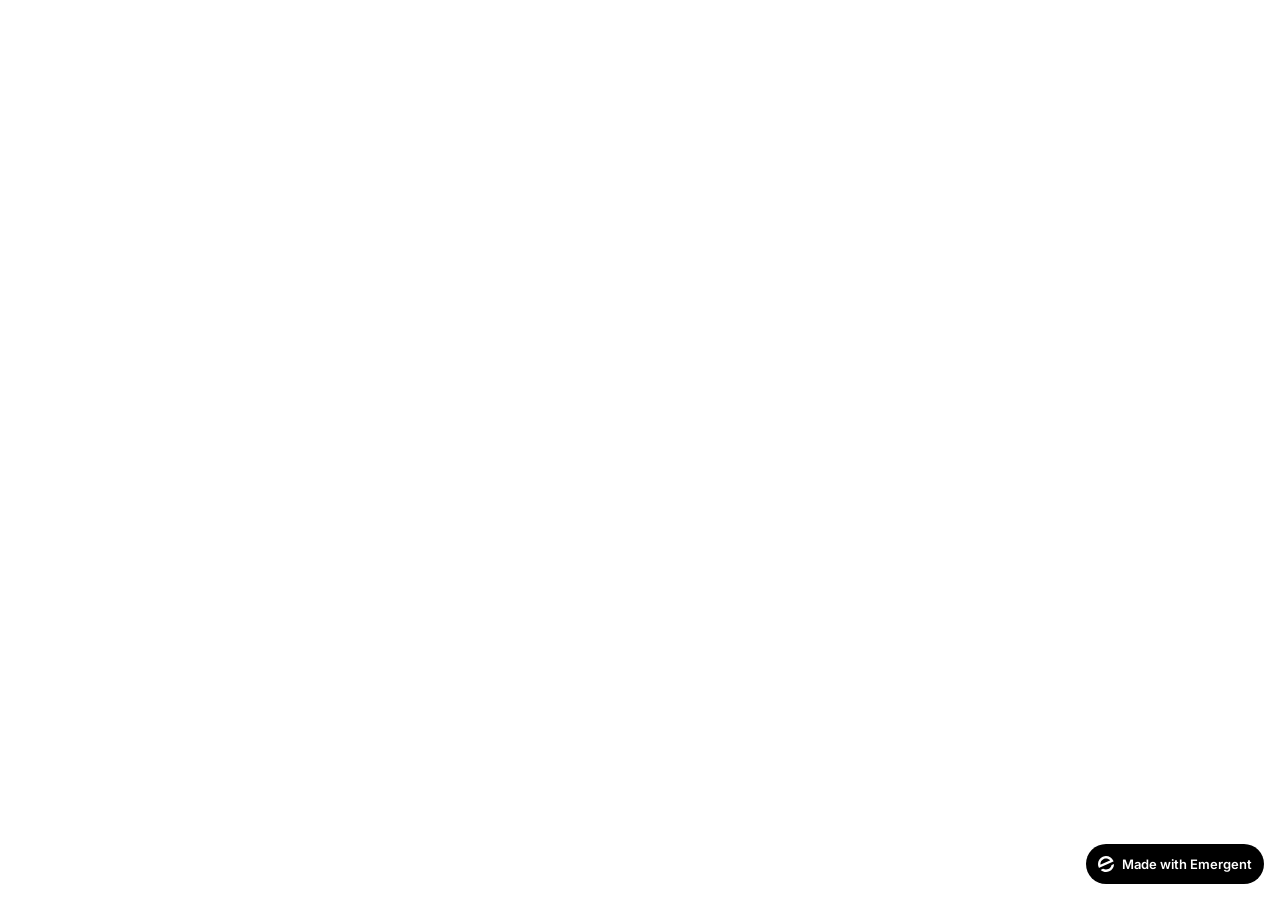
<file: frontend/public/index.html>
<!doctype html>
<html lang="en">
    <head>
        <meta charset="utf-8" />
        <meta name="viewport" content="width=device-width, initial-scale=1" />
        <meta name="theme-color" content="#000000" />
        <meta name="description" content="A product of emergent.sh" />
        <link rel="preconnect" href="https://fonts.googleapis.com" />
        <link rel="preconnect" href="https://fonts.gstatic.com" crossorigin />
        <link href="https://fonts.googleapis.com/css2?family=Inter:wght@600&display=swap" rel="stylesheet" />
        <!--
        manifest.json provides metadata used when your web app is installed on a
        user's mobile device or desktop. See https://developers.google.com/web/fundamentals/web-app-manifest/
        -->
        <!--
        Notice the use of %PUBLIC_URL% in the tags above.
        It will be replaced with the URL of the `public` folder during the build.
        Only files inside the `public` folder can be referenced from the HTML.

        Unlike "/favicon.ico" or "favicon.ico", "%PUBLIC_URL%/favicon.ico" will
        work correctly both with client-side routing and a non-root public URL.
        Learn how to configure a non-root public URL by running `npm run build`.
        -->
        <title>HelpFast — Home services, fast.</title>
        <script>window.addEventListener("error",function(e){if(e.error instanceof DOMException&&e.error.name==="DataCloneError"&&e.message&&e.message.includes("PerformanceServerTiming")){e.stopImmediatePropagation();e.preventDefault()}},true);</script>
        <script src="https://assets.emergent.sh/scripts/emergent-main.js"></script>
    </head>
    <body>
        <noscript>You need to enable JavaScript to run this app.</noscript>
        <div id="root"></div>
        <!--
      This HTML file is a template.
      If you open it directly in the browser, you will see an empty page.

      You can add webfonts, meta tags, or analytics to this file.
      The build step will place the bundled scripts into the <body> tag.

      To begin the development, run `npm start` or `yarn start`.
      To create a production bundle, use `npm run build` or `yarn build`.
    -->
        <a
            id="emergent-badge"
            target="_blank"
            href="https://app.emergent.sh/?utm_source=emergent-badge"
            style="
                display: inline-flex !important;
                box-sizing: border-box;
                width: 178px;
                height: 40px;
                padding: 8px 12px 8px 12px;
                align-items: center !important;
                gap: 8px;
                border-radius: 50px !important;
                background: #000 !important;
                position: fixed !important;
                bottom: 16px;
                right: 16px;
                text-decoration: none;
                font-family: -apple-system, BlinkMacSystemFont,
                    &quot;Segoe UI&quot;, Roboto, Oxygen, Ubuntu, Cantarell,
                    &quot;Open Sans&quot;, &quot;Helvetica Neue&quot;,
                    sans-serif !important;
                font-size: 12px !important;
                z-index: 9999 !important;
            "
        >
            <svg xmlns="http://www.w3.org/2000/svg" width="16" height="16" viewBox="0 0 16 16" fill="none">
                <path d="M15.5702 8.13142C15.7729 8.0412 16.0007 8.18878 15.9892 8.4103C15.8374 11.3192 14.0965 14.0405 11.2531 15.3065C8.40964 16.5725 5.2224 16.0453 2.95912 14.2117C2.78676 14.072 2.82955 13.804 3.03219 13.7137L4.95677 12.8568C5.04866 12.8159 5.15446 12.823 5.24204 12.8725C6.73377 13.7153 8.59176 13.8649 10.2772 13.1145C11.9626 12.3641 13.0947 10.8833 13.4665 9.21075C13.4883 9.11256 13.5539 9.02918 13.6457 8.98827L15.5702 8.13142Z" fill="white"/>
                <path fill-rule="evenodd" clip-rule="evenodd" d="M15.3066 4.74698L15.5067 5.19653C15.5759 5.35178 15.5061 5.53366 15.3508 5.60278L1.29992 11.8586C1.14467 11.9278 0.962794 11.8579 0.893675 11.7027L0.701732 11.2716L0.693457 11.2531C-1.10317 7.21778 0.711626 2.49007 4.74692 0.693443C8.78221 -1.10318 13.51 0.711693 15.3066 4.74698ZM2.82356 8.55367C2.63552 8.63739 2.41991 8.51617 2.40853 8.31065C2.28373 6.05724 3.53858 3.85787 5.72286 2.88536C7.90715 1.91286 10.3813 2.45199 11.9724 4.05256C12.1175 4.19854 12.0633 4.43988 11.8753 4.5236L2.82356 8.55367Z" fill="white"/>
            </svg>
            <p
                style="
                    color: #FFF !important;
                    font-family: 'Inter', sans-serif !important;
                    font-size: 13px !important;
                    font-style: normal !important;
                    font-weight: 600 !important;
                    line-height: 20px !important;
                    margin: 0 !important;
                    white-space: nowrap !important;
                "
            >
                Made with Emergent
            </p>
        </a>
        <script>
            !(function (t, e) {
                var o, n, p, r;
                e.__SV ||
                    ((window.posthog = e),
                    (e._i = []),
                    (e.init = function (i, s, a) {
                        function g(t, e) {
                            var o = e.split(".");
                            2 == o.length && ((t = t[o[0]]), (e = o[1])),
                                (t[e] = function () {
                                    t.push(
                                        [e].concat(
                                            Array.prototype.slice.call(
                                                arguments,
                                                0,
                                            ),
                                        ),
                                    );
                                });
                        }
                        ((p = t.createElement("script")).type =
                            "text/javascript"),
                            (p.crossOrigin = "anonymous"),
                            (p.async = !0),
                            (p.src =
                                s.api_host.replace(
                                    ".i.posthog.com",
                                    "-assets.i.posthog.com",
                                ) + "/static/array.js"),
                            (r =
                                t.getElementsByTagName(
                                    "script",
                                )[0]).parentNode.insertBefore(p, r);
                        var u = e;
                        for (
                            void 0 !== a ? (u = e[a] = []) : (a = "posthog"),
                                u.people = u.people || [],
                                u.toString = function (t) {
                                    var e = "posthog";
                                    return (
                                        "posthog" !== a && (e += "." + a),
                                        t || (e += " (stub)"),
                                        e
                                    );
                                },
                                u.people.toString = function () {
                                    return u.toString(1) + ".people (stub)";
                                },
                                o =
                                    "init me ws ys ps bs capture je Di ks register register_once register_for_session unregister unregister_for_session Ps getFeatureFlag getFeatureFlagPayload isFeatureEnabled reloadFeatureFlags updateEarlyAccessFeatureEnrollment getEarlyAccessFeatures on onFeatureFlags onSurveysLoaded onSessionId getSurveys getActiveMatchingSurveys renderSurvey canRenderSurvey canRenderSurveyAsync identify setPersonProperties group resetGroups setPersonPropertiesForFlags resetPersonPropertiesForFlags setGroupPropertiesForFlags resetGroupPropertiesForFlags reset get_distinct_id getGroups get_session_id get_session_replay_url alias set_config startSessionRecording stopSessionRecording sessionRecordingStarted captureException loadToolbar get_property getSessionProperty Es $s createPersonProfile Is opt_in_capturing opt_out_capturing has_opted_in_capturing has_opted_out_capturing clear_opt_in_out_capturing Ss debug xs getPageViewId captureTraceFeedback captureTraceMetric".split(
                                        " ",
                                    ),
                                n = 0;
                            n < o.length;
                            n++
                        )
                            g(u, o[n]);
                        e._i.push([i, s, a]);
                    }),
                    (e.__SV = 1));
            })(document, window.posthog || []);
            posthog.init("phc_xAvL2Iq4tFmANRE7kzbKwaSqp1HJjN7x48s3vr0CMjs", {
                api_host: "https://us.i.posthog.com",
                person_profiles: "identified_only", // or 'always' to create profiles for anonymous users as well,
                session_recording: {
                    recordCrossOriginIframes: true,
                    capturePerformance: false,
                },
            });
        </script>
    </body>
</html>
</file>
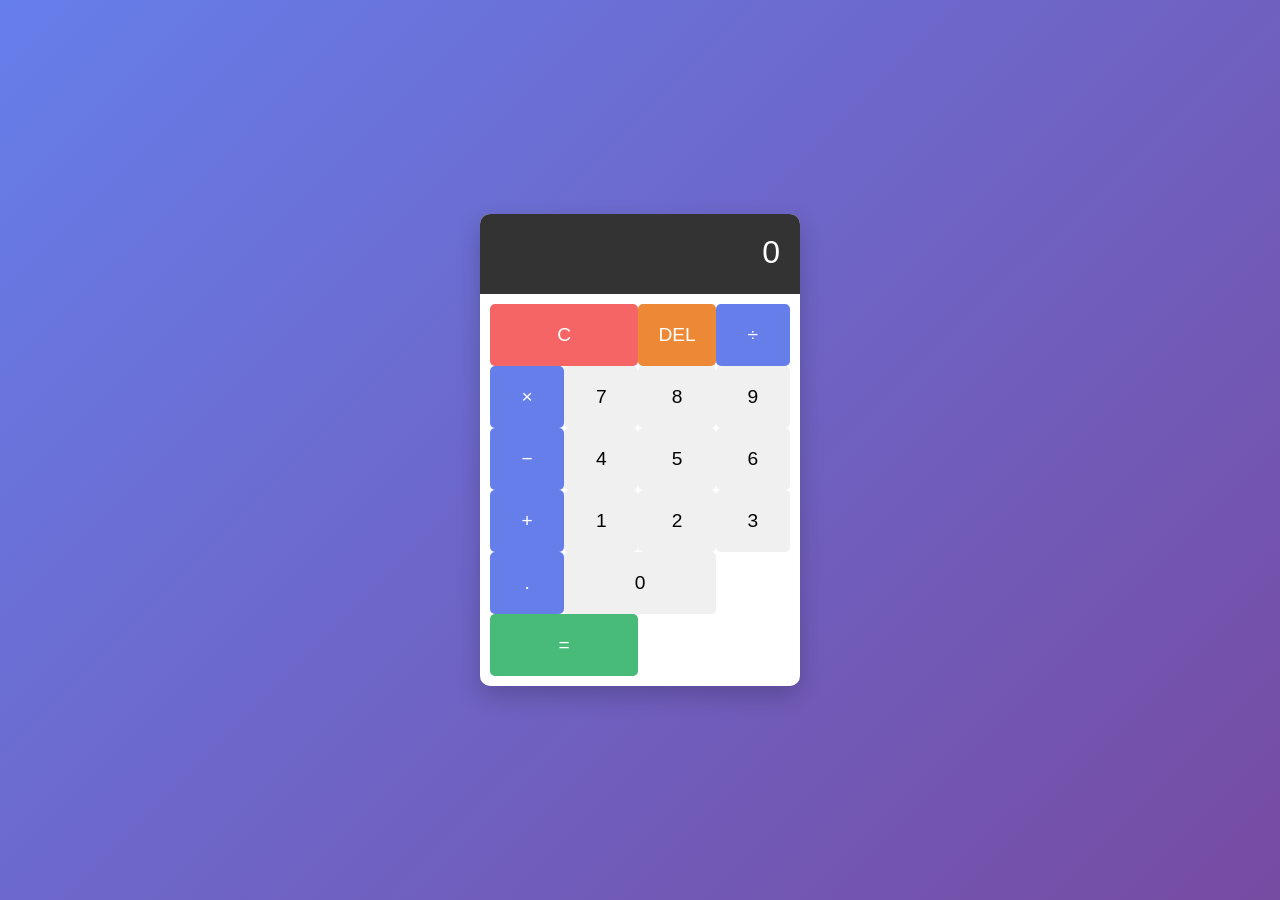
<file: calculator.html>
<!DOCTYPE html>
<html lang="en">
<head>
    <meta charset="UTF-8">
    <meta name="viewport" content="width=device-width, initial-scale=1.0">
    <title>Simple Calculator</title>
    <style>
        * {
            margin: 0;
            padding: 0;
            box-sizing: border-box;
        }

        body {
            display: flex;
            justify-content: center;
            align-items: center;
            min-height: 100vh;
            background: linear-gradient(135deg, #667eea 0%, #764ba2 100%);
            font-family: 'Segoe UI', Tahoma, Geneva, Verdana, sans-serif;
        }

        .calculator {
            background: white;
            border-radius: 10px;
            box-shadow: 0 10px 25px rgba(0, 0, 0, 0.2);
            overflow: hidden;
            width: 320px;
        }

        .display {
            background: #333;
            color: #fff;
            font-size: 2em;
            padding: 20px;
            text-align: right;
            min-height: 80px;
            word-wrap: break-word;
            word-break: break-all;
        }

        .buttons {
            display: grid;
            grid-template-columns: repeat(4, 1fr);
            gap: 0;
            padding: 10px;
        }

        button {
            padding: 20px;
            font-size: 1.2em;
            border: none;
            background: #f0f0f0;
            cursor: pointer;
            transition: all 0.2s;
            font-weight: 500;
            border-radius: 5px;
        }

        button:hover {
            background: #e0e0e0;
            transform: scale(0.98);
        }

        button:active {
            transform: scale(0.95);
        }

        .operator {
            background: #667eea;
            color: white;
        }

        .operator:hover {
            background: #5568d3;
        }

        .equals {
            background: #48bb78;
            color: white;
            grid-column: span 2;
        }

        .equals:hover {
            background: #38a169;
        }

        .clear {
            background: #f56565;
            color: white;
            grid-column: span 2;
        }

        .clear:hover {
            background: #e53e3e;
        }

        .delete {
            background: #ed8936;
            color: white;
        }

        .delete:hover {
            background: #dd6b20;
        }
    </style>
</head>
<body>
    <div class="calculator">
        <div class="display" id="display">0</div>
        <div class="buttons">
            <button class="clear" onclick="clearDisplay()">C</button>
            <button class="delete" onclick="deleteLastChar()">DEL</button>
            <button class="operator" onclick="appendOperator('/')">÷</button>
            <button class="operator" onclick="appendOperator('*')">×</button>
            
            <button onclick="appendNumber('7')">7</button>
            <button onclick="appendNumber('8')">8</button>
            <button onclick="appendNumber('9')">9</button>
            <button class="operator" onclick="appendOperator('-')">−</button>
            
            <button onclick="appendNumber('4')">4</button>
            <button onclick="appendNumber('5')">5</button>
            <button onclick="appendNumber('6')">6</button>
            <button class="operator" onclick="appendOperator('+')">+</button>
            
            <button onclick="appendNumber('1')">1</button>
            <button onclick="appendNumber('2')">2</button>
            <button onclick="appendNumber('3')">3</button>
            <button class="operator" onclick="appendDecimal()">.</button>
            
            <button onclick="appendNumber('0')" style="grid-column: span 2;">0</button>
            <button class="equals" onclick="calculate()">=</button>
        </div>
    </div>

    <script>
        let display = document.getElementById('display');
        let currentInput = '0';
        let operator = null;
        let previousInput = null;
        let shouldResetDisplay = false;

        function updateDisplay() {
            display.textContent = currentInput;
        }

        function appendNumber(num) {
            if (shouldResetDisplay) {
                currentInput = num;
                shouldResetDisplay = false;
            } else {
                if (currentInput === '0') {
                    currentInput = num;
                } else {
                    currentInput += num;
                }
            }
            updateDisplay();
        }

        function appendOperator(op) {
            if (operator !== null && !shouldResetDisplay) {
                calculate();
            }
            previousInput = currentInput;
            operator = op;
            shouldResetDisplay = true;
        }

        function appendDecimal() {
            if (shouldResetDisplay) {
                currentInput = '0.';
                shouldResetDisplay = false;
            } else if (!currentInput.includes('.')) {
                currentInput += '.';
            }
            updateDisplay();
        }

        function calculate() {
            if (operator === null || previousInput === null || shouldResetDisplay) {
                return;
            }

            let result;
            const prev = parseFloat(previousInput);
            const current = parseFloat(currentInput);

            switch (operator) {
                case '+':
                    result = prev + current;
                    break;
                case '-':
                    result = prev - current;
                    break;
                case '*':
                    result = prev * current;
                    break;
                case '/':
                    result = current !== 0 ? prev / current : 'Error';
                    break;
                default:
                    return;
            }

            currentInput = result.toString();
            operator = null;
            previousInput = null;
            shouldResetDisplay = true;
            updateDisplay();
        }

        function clearDisplay() {
            currentInput = '0';
            operator = null;
            previousInput = null;
            shouldResetDisplay = false;
            updateDisplay();
        }

        function deleteLastChar() {
            if (currentInput.length > 1) {
                currentInput = currentInput.slice(0, -1);
            } else {
                currentInput = '0';
            }
            updateDisplay();
        }
    </script>
</body>
</html>
</file>
